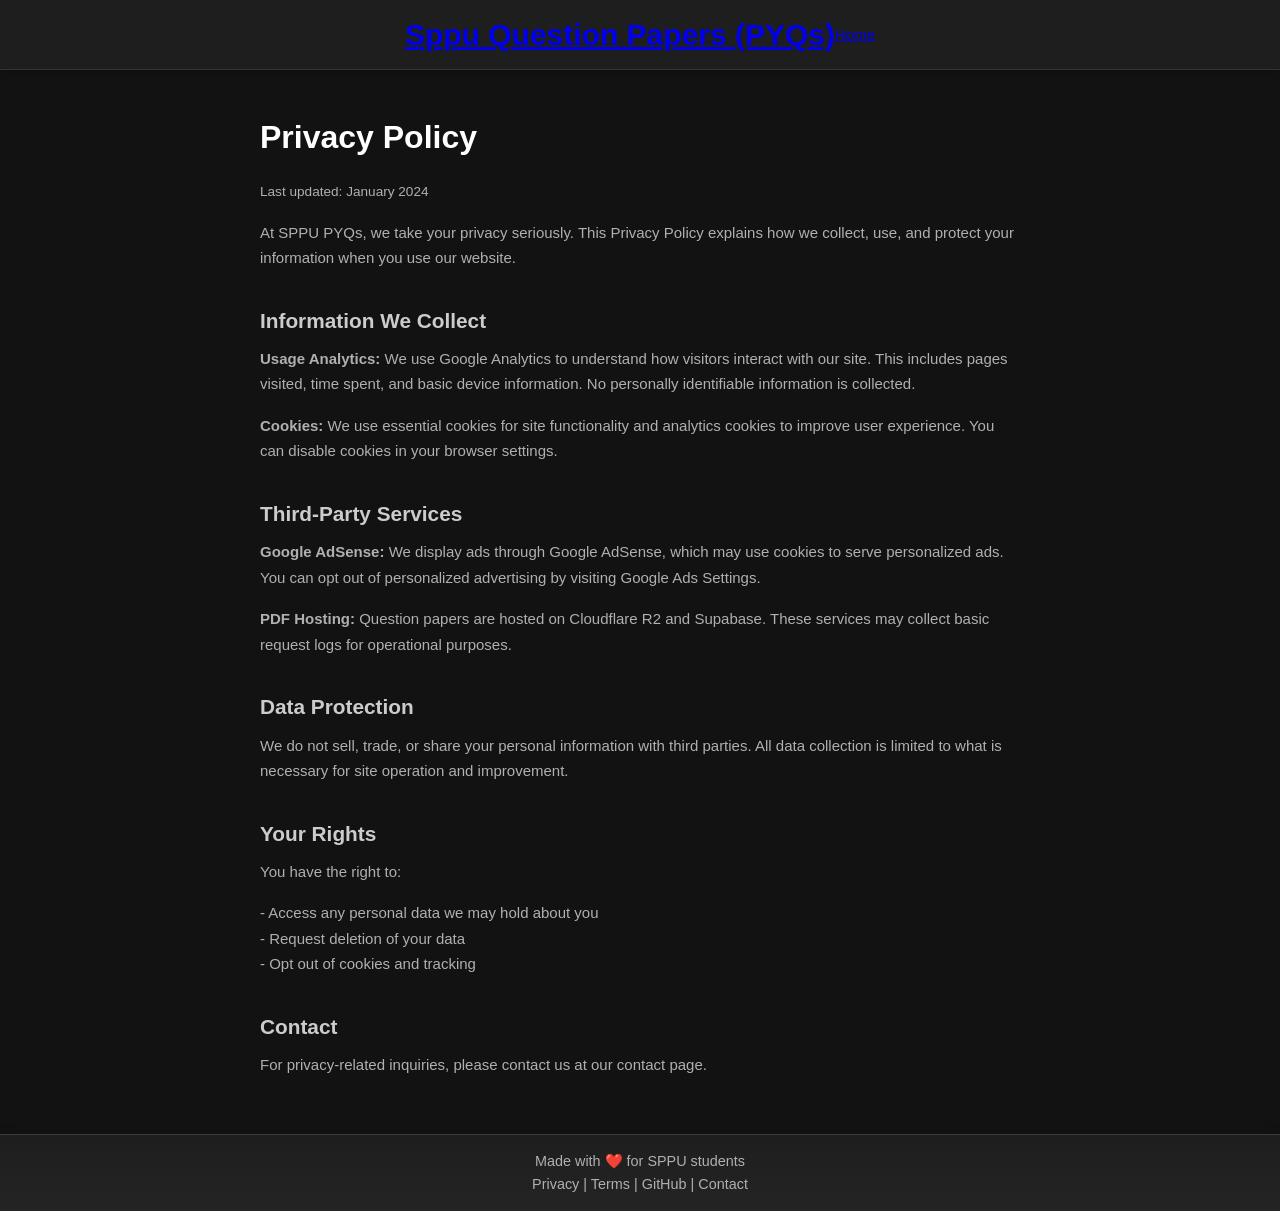
<file: sppupyqs/templates/privacy.html>
<!DOCTYPE html>
<html lang="en">
<head>
    <meta charset="UTF-8">
    <meta name="viewport" content="width=device-width, initial-scale=1.0">
    <title>Privacy Policy - SPPU PYQs</title>
    <meta name="description" content="Privacy Policy for SPPU PYQs - learn how we handle your data.">
    <link rel="icon" href="/images/logo.png" type="image/png">
    <link rel="stylesheet" href="/static/css/select.css?v=1.5">
    <link rel="stylesheet" href="/static/css/footer.css?v=1.0">
    <style>
        .policy-container {
            max-width: 800px;
            margin: 40px auto;
            padding: 0 20px;
            color: #fff;
            line-height: 1.7;
        }
        .policy-container h1 {
            font-size: 2rem;
            margin-bottom: 1rem;
            color: var(--accent-primary);
        }
        .policy-container h2 {
            font-size: 1.3rem;
            margin-top: 2rem;
            margin-bottom: 0.5rem;
            color: #ccc;
        }
        .policy-container p {
            margin-bottom: 1rem;
            color: #b0b0b0;
        }
        .policy-container a {
            color: var(--accent-primary);
            text-decoration: none;
        }
        .policy-container a:hover {
            text-decoration: underline;
        }
        .last-updated {
            color: #888;
            font-size: 0.85rem;
            margin-bottom: 2rem;
        }
    </style>
</head>
<body>
    <header>
        <div class="header__container">
            <a href="/" class="logo-link" aria-label="SPPU Question Papers Home">
                <h1>Sppu Question Papers (PYQs)</h1>
            </a>
            <nav class="header__actions">
                <a href="/" class="sppucodes-button">Home</a>
            </nav>
        </div>
    </header>

    <div class="policy-container">
        <h1>Privacy Policy</h1>
        <p class="last-updated">Last updated: January 2024</p>

        <p>At SPPU PYQs, we take your privacy seriously. This Privacy Policy explains how we collect, use, and protect your information when you use our website.</p>

        <h2>Information We Collect</h2>
        <p><strong>Usage Analytics:</strong> We use Google Analytics to understand how visitors interact with our site. This includes pages visited, time spent, and basic device information. No personally identifiable information is collected.</p>
        <p><strong>Cookies:</strong> We use essential cookies for site functionality and analytics cookies to improve user experience. You can disable cookies in your browser settings.</p>

        <h2>Third-Party Services</h2>
        <p><strong>Google AdSense:</strong> We display ads through Google AdSense, which may use cookies to serve personalized ads. You can opt out of personalized advertising by visiting Google Ads Settings.</p>
        <p><strong>PDF Hosting:</strong> Question papers are hosted on Cloudflare R2 and Supabase. These services may collect basic request logs for operational purposes.</p>

        <h2>Data Protection</h2>
        <p>We do not sell, trade, or share your personal information with third parties. All data collection is limited to what is necessary for site operation and improvement.</p>

        <h2>Your Rights</h2>
        <p>You have the right to:</p>
        <p>- Access any personal data we may hold about you<br>
        - Request deletion of your data<br>
        - Opt out of cookies and tracking</p>

        <h2>Contact</h2>
        <p>For privacy-related inquiries, please contact us at <a href="/contact">our contact page</a>.</p>
    </div>

    <footer class="footer">
        <div class="footer__content">
            <div class="footer__love">Made with ❤️ for SPPU students</div>
            <div class="footer__links">
                <a href="/privacy">Privacy</a>
                <span class="footer__separator">|</span>
                <a href="/terms">Terms</a>
                <span class="footer__separator">|</span>
                <a href="https://github.com/AlbatrossC/sppu-platform" target="_blank" rel="noopener noreferrer">GitHub</a>
                <span class="footer__separator">|</span>
                <a href="/contact">Contact</a>
            </div>
        </div>
    </footer>
</body>
</html>
</file>
<file: static/css/select.css>
:root {
    --primary-bg: #121212;
    --secondary-bg: #1e1e1e;
    --border-color: #333;
    --text-primary: #e0e0e0;
    --text-secondary: #ccc;
    --text-muted: #aaa;
    --accent-color: #2d76cc;
    --accent-hover: #1d5bb1;
    --accent-secondary: #28a746;
    --font-primary: 'Inter', -apple-system, BlinkMacSystemFont, 'Segoe UI', Roboto, Oxygen, Ubuntu, Cantarell, 'Open Sans', 'Helvetica Neue', sans-serif;
    --header-height: 70px;
    --border-radius-soft: 12px;
    --transition-speed: 0.2s;
}

* {
    margin: 0;
    padding: 0;
    box-sizing: border-box;
}

body {
    font-family: var(--font-primary);
    background: var(--primary-bg);
    color: var(--text-primary);
    line-height: 1.6;
    min-height: 100vh;
    overflow-x: hidden;
    padding-top: var(--header-height);
    font-size: 15px;
}

/* HEADER */
header {
    position: fixed;
    top: 0;
    left: 0;
    width: 100%;
    height: var(--header-height);
    background: var(--secondary-bg);
    border-bottom: 1px solid var(--border-color);
    z-index: 1000;
    box-shadow: 0 2px 10px rgba(0, 0, 0, 0.2);
}

/* HEADER CONTENT */
.header__container {
    max-width: 1200px;
    margin: 0 auto;
    padding: 0 20px;
    height: 100%;
    display: flex;
    align-items: center;
    justify-content: center;
    position: relative;
}

/* HOME BUTTON */
.home-button {
    background: var(--accent-secondary);
    color: white;
    border: none;
    padding: 10px 20px;
    border-radius: var(--border-radius-soft);
    cursor: pointer;
    font-weight: 500;
    transition: all var(--transition-speed) ease;
    text-decoration: none;
    display: inline-flex;
    align-items: center;
    gap: 8px;
    font-size: 15px;
    position: absolute;
    left: 20px;
    top: 50%;
    transform: translateY(-50%);
}

.home-button:hover {
    background: #219a3b;
    transform: translateY(-50%) scale(1.05);
    box-shadow: 0 4px 12px rgba(33, 154, 59, 0.3);
}

/* TITLE */
.main-title {
    font-size: 1.8rem;
    font-weight: 700;
    color: var(--accent-color);
    margin: 0;
    cursor: pointer;
    text-align: center;
    transition: color 0.2s ease;
    letter-spacing: -0.5px;
}

.main-title:hover {
    color: var(--accent-hover);
}

.container {
    max-width: 1200px;
    margin: 0 auto;
    padding: 25px 20px;
    min-height: calc(100vh - var(--header-height));
}

/* BREADCRUMB */
.breadcrumb-container {
    margin-bottom: 30px;
}

.breadcrumb {
    display: flex;
    align-items: center;
    flex-wrap: wrap;
    gap: 4px;
    padding: 15px 20px;
    background: var(--secondary-bg);
    border-radius: var(--border-radius-soft);
    border: 1px solid var(--border-color);
    box-shadow: 0 2px 8px rgba(0, 0, 0, 0.1);
}

.breadcrumb-item {
    padding: 6px 12px;
    border-radius: 8px;
    font-size: 14px;
    font-weight: 400;
    color: var(--text-secondary);
    transition: all 0.2s ease;
    display: inline-block;
}

.breadcrumb-item.clickable {
    cursor: pointer;
    background: rgba(45, 118, 204, 0.1);
    color: var(--accent-color);
}

.breadcrumb-item.clickable:hover {
    background: rgba(45, 118, 204, 0.2);
    transform: translateY(-1px);
}

.breadcrumb-item.active {
    background: rgba(45, 118, 204, 0.2);
    color: var(--accent-color);
    font-weight: 600;
    border: 1px solid rgba(45, 118, 204, 0.3);
}

.breadcrumb-separator {
    color: var(--accent-color);
    font-weight: 500;
    margin: 0 2px;
    opacity: 0.7;
}

/* NAVIGATION */
.navigation {
    flex: 1;
    display: flex;
    flex-direction: column;
}

.nav-level {
    display: none;
    animation: fadeIn 0.4s ease-in-out;
}

.nav-level.active {
    display: block;
}

/* SECTION TITLE */
.section-title {
    color: var(--text-primary);
    font-size: 1.8rem;
    font-weight: 600;
    margin-bottom: 30px;
    text-align: center;
    padding: 0 16px;
    position: relative;
}

.section-title::after {
    content: '';
    display: block;
    width: 80px;
    height: 3px;
    background: var(--accent-color);
    margin: 12px auto 0;
    border-radius: 2px;
}

@keyframes fadeIn {
    from { opacity: 0; transform: translateY(15px); }
    to { opacity: 1; transform: translateY(0); }
}

/* CARDS GRID */
.cards-grid {
    display: grid;
    grid-template-columns: repeat(auto-fill, minmax(280px, 1fr));
    gap: 20px;
    padding: 0;
}

/* CARD STYLES */
.card {
    background: var(--secondary-bg);
    border: 1px solid var(--border-color);
    border-radius: var(--border-radius-soft);
    padding: 25px;
    cursor: pointer;
    transition: all 0.3s cubic-bezier(0.4, 0, 0.2, 1);
    display: flex;
    flex-direction: column;
    min-height: 140px;
    position: relative;
    overflow: hidden;
    box-shadow: 0 4px 6px rgba(0, 0, 0, 0.1);
}

.card::before {
    content: '';
    position: absolute;
    top: 0;
    left: 0;
    width: 100%;
    height: 4px;
    background: var(--accent-color);
    transform: scaleX(0);
    transform-origin: left;
    transition: transform 0.3s ease;
}

.card:hover {
    transform: translateY(-5px);
    border-color: var(--accent-color);
    box-shadow: 0 12px 24px rgba(0, 0, 0, 0.2);
}

.card:hover::before {
    transform: scaleX(1);
}

.card-title {
    font-size: 1.5rem;
    font-weight: 600;
    color: var(--text-primary);
    text-align: center;
    line-height: 1.4;
    flex-grow: 1;
    display: flex;
    align-items: center;
    justify-content: center;
    padding: 8px 0;
}

/* SUBJECT CARD */
.subject-card {
    min-height: 180px;
    cursor: default;
    display: flex;
    flex-direction: column;
    justify-content: space-between;
}

.subject-card:hover {
    transform: translateY(-5px);
    border-color: var(--accent-color);
    box-shadow: 0 12px 24px rgba(0, 0, 0, 0.2);
}

.subject-info {
    flex-grow: 1;
    display: flex;
    flex-direction: column;
    justify-content: center;
    padding-bottom: 20px;
}

.subject-info h3 {
    color: var(--text-primary);
    margin: 0;
    font-size: 1.4rem;
    font-weight: 600;
    line-height: 1.4;
    text-align: center;
    word-wrap: break-word;
    hyphens: auto;
    overflow-wrap: break-word;
}

/* VIEW BUTTON */
.view-button {
    background: var(--accent-color);
    color: white;
    border: none;
    padding: 12px 20px;
    border-radius: 8px;
    cursor: pointer;
    font-weight: 500;
    font-size: 15px;
    transition: all 0.2s ease;
    text-decoration: none;
    display: flex;
    align-items: center;
    justify-content: center;
    width: 100%;
    text-align: center;
    margin-top: auto;
    position: relative;
    overflow: hidden;
}

.view-button::after {
    content: '';
    position: absolute;
    top: 50%;
    left: 50%;
    width: 5px;
    height: 5px;
    background: rgba(255, 255, 255, 0.5);
    opacity: 0;
    border-radius: 100%;
    transform: scale(1, 1) translate(-50%, -50%);
    transform-origin: 50% 50%;
}

.view-button:hover {
    background: var(--accent-hover);
    transform: translateY(-2px);
    box-shadow: 0 6px 12px rgba(45, 118, 204, 0.3);
}

.view-button:active::after {
    animation: ripple 1s ease-out;
}

@keyframes ripple {
    0% {
        transform: scale(0, 0);
        opacity: 0.5;
    }
    100% {
        transform: scale(40, 40);
        opacity: 0;
    }
}

/* MOBILE RESPONSIVENESS */
@media (max-width: 768px) {
    :root {
        --header-height: 60px;
    }
    
    .header__container {
        padding: 0 16px;
    }
    
    .main-title {
        font-size: 1.4rem;
        margin-left: 50px;
    }
    
    .home-button {
        padding: 8px 16px;
        font-size: 14px;
        left: 16px;
    }
    
    .container {
        padding: 20px 16px;
    }
    
    .section-title {
        font-size: 1.5rem;
        margin-bottom: 25px;
    }
    
    .cards-grid {
        grid-template-columns: repeat(auto-fill, minmax(250px, 1fr));
        gap: 16px;
    }
    
    .card {
        padding: 20px;
        min-height: 120px;
    }
    
    .card-title {
        font-size: 1.3rem;
    }
    
    .subject-card {
        min-height: 160px;
    }
    
    .subject-info h3 {
        font-size: 1.2rem;
    }
    
    .breadcrumb {
        padding: 12px 16px;
    }
    
    .breadcrumb-item {
        padding: 5px 10px;
        font-size: 13px;
    }
}

@media (max-width: 480px) {
    .header__container {
        padding: 0 12px;
    }
    
    .main-title {
        font-size: 1.2rem;
        margin-left: 45px;
    }
    
    .home-button {
        padding: 6px 12px;
        font-size: 13px;
        left: 12px;
    }
    
    .container {
        padding: 16px 12px;
    }
    
    .section-title {
        font-size: 1.3rem;
        margin-bottom: 20px;
    }
    
    .cards-grid {
        grid-template-columns: 1fr;
        gap: 14px;
    }
    
    .card {
        padding: 18px;
        min-height: 110px;
    }
    
    .card-title {
        font-size: 1.2rem;
    }
    
    .subject-card {
        min-height: 150px;
    }
    
    .subject-info h3 {
        font-size: 1.1rem;
    }
    
    .breadcrumb {
        padding: 10px 12px;
        gap: 3px;
    }
    
    .breadcrumb-item {
        padding: 4px 8px;
        font-size: 12px;
    }
    
    .view-button {
        padding: 10px 16px;
        font-size: 14px;
    }
}

/* Tablet Landscape */
@media (min-width: 769px) and (max-width: 1024px) {
    .cards-grid {
        grid-template-columns: repeat(auto-fill, minmax(260px, 1fr));
    }
    
    .container {
        padding: 25px 30px;
    }
}
</file>
<file: static/css/footer.css>
:root {
    --text-muted: #b0b0b0;
    --secondary-bg: #1e1e1e;
    --border-color: rgba(255, 255, 255, 0.1);
    --accent-color: #3498db;
    --footer-shadow: 0 -2px 10px rgba(0, 0, 0, 0.1);
    --footer-gradient: linear-gradient(180deg, var(--secondary-bg), #242424);
  }
  
  /* Sticky Footer Layout */
  body {
    display: flex;
    flex-direction: column;
    min-height: 100vh;
  }
  
  .main-content {
    flex: 1 0 auto;
    padding-bottom: 2rem;
  }
  
  .footer {
    flex-shrink: 0;
    text-align: center;
    padding: 15px 20px;
    color: var(--text-muted);
    font-size: 0.9rem;
    background: var(--footer-gradient);
    border-top: 1px solid var(--border-color);
    box-shadow: var(--footer-shadow);
  }
  
  .footer a {
    color: var(--text-muted);
    text-decoration: none;
    transition: all 0.3s ease;
    position: relative;
    padding-bottom: 2px;
  }
  
  .footer a:hover {
    color: var(--accent-color);
  }
  
  .footer a::after {
    content: '';
    position: absolute;
    width: 0;
    height: 1px;
    bottom: 0;
    left: 0;
    background-color: var(--accent-color);
    transition: width 0.3s ease;
  }
  
  .footer a:hover::after {
    width: 100%;
  }
  
  .footer__contributors {
    font-size: 0.8rem;
    margin-top: 0.5rem;
    opacity: 0.8;
    letter-spacing: 0.02em;
    transition: opacity 0.3s ease;
  }
  
  .footer__contributors:hover {
    opacity: 1;
  }
  

  @media (max-width: 768px) {
    .footer {
      padding: 12px 15px;
      font-size: 0.8rem;
    }
    
    .footer__contributors {
      font-size: 0.7rem;
    }
  }
</file>
